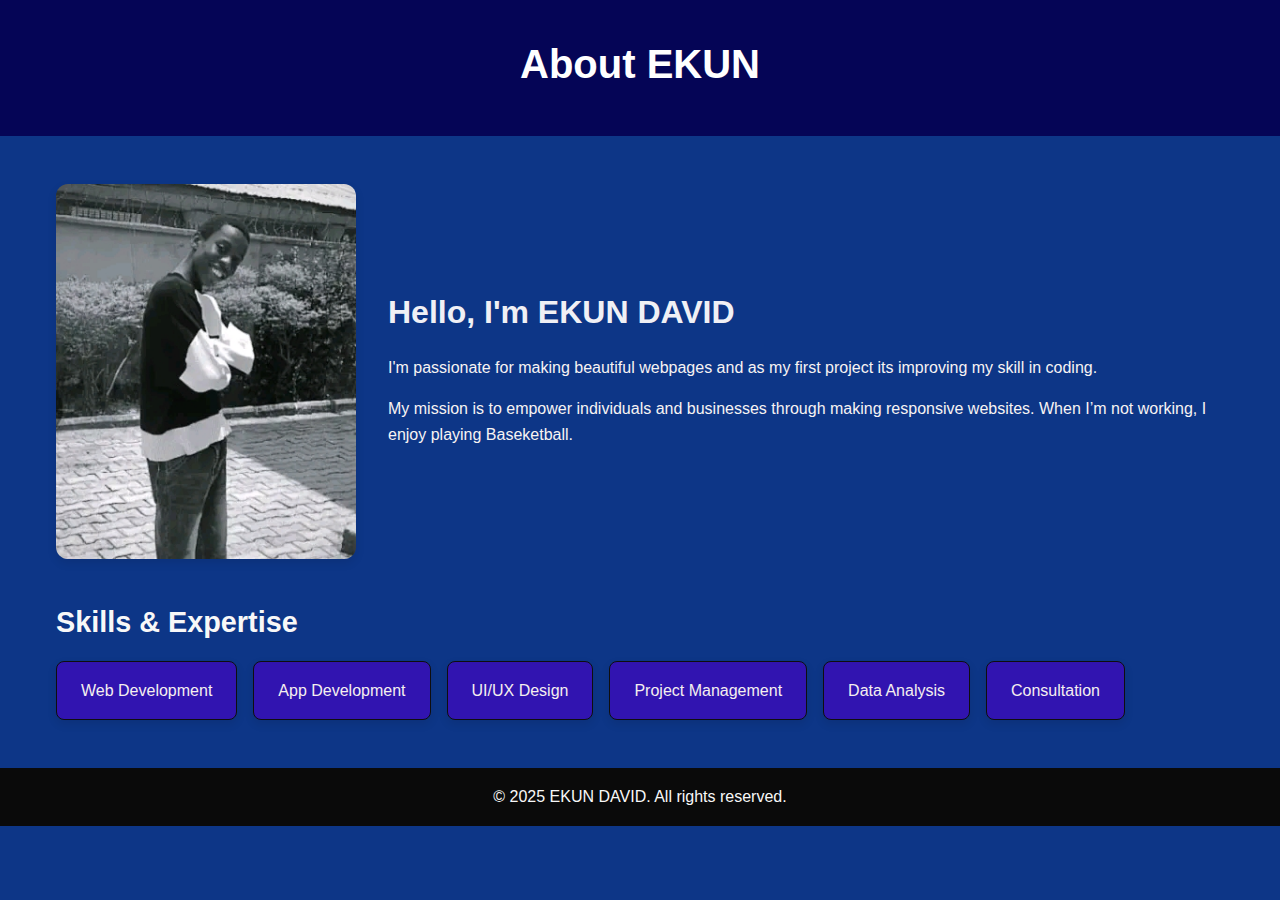
<file: about.html>
<!DOCTYPE html>

<html lang="en">
<head>
  <meta charset="UTF-8">
  <meta name="viewport" content="width=device-width, initial-scale=1.0">
  <title>About EKUN </title>
  <link rel="stylesheet" href="about.css">
</head>
<body>
  <header>
    <h1>About EKUN </h1>
   </header>

  <main class="about-container">
    <section class="about-section">
      <div class="about-image">
        <img src="1720882647363.jpg" alt="About Me">
      </div>
      <div class="about-text">
        <h2>Hello, I'm EKUN DAVID</h2>
        <p>
        I'm passionate for making beautiful webpages and as my first project its improving my skill in coding.
        </p>
        <p>
          My mission is to empower individuals and businesses through making responsive websites. When I’m not working, I enjoy playing Baseketball.
        </p>
      </div>
    </section>

    <section class="skills-section">
      <h3>Skills & Expertise</h3>
      <div class="skills-list">
        <div class="skill-item">Web Development</div>
        <div class="skill-item">App Development</div>
        <div class="skill-item">UI/UX Design</div>
        <div class="skill-item">Project Management</div>
        <div class="skill-item">Data Analysis</div>
        <div class="skill-item">Consultation</div>
      </div>
    </section>
  </main>

  <footer>
    <p>&copy; 2025 EKUN DAVID. All rights reserved.</p>
  </footer>
</body>
</html>
</file>
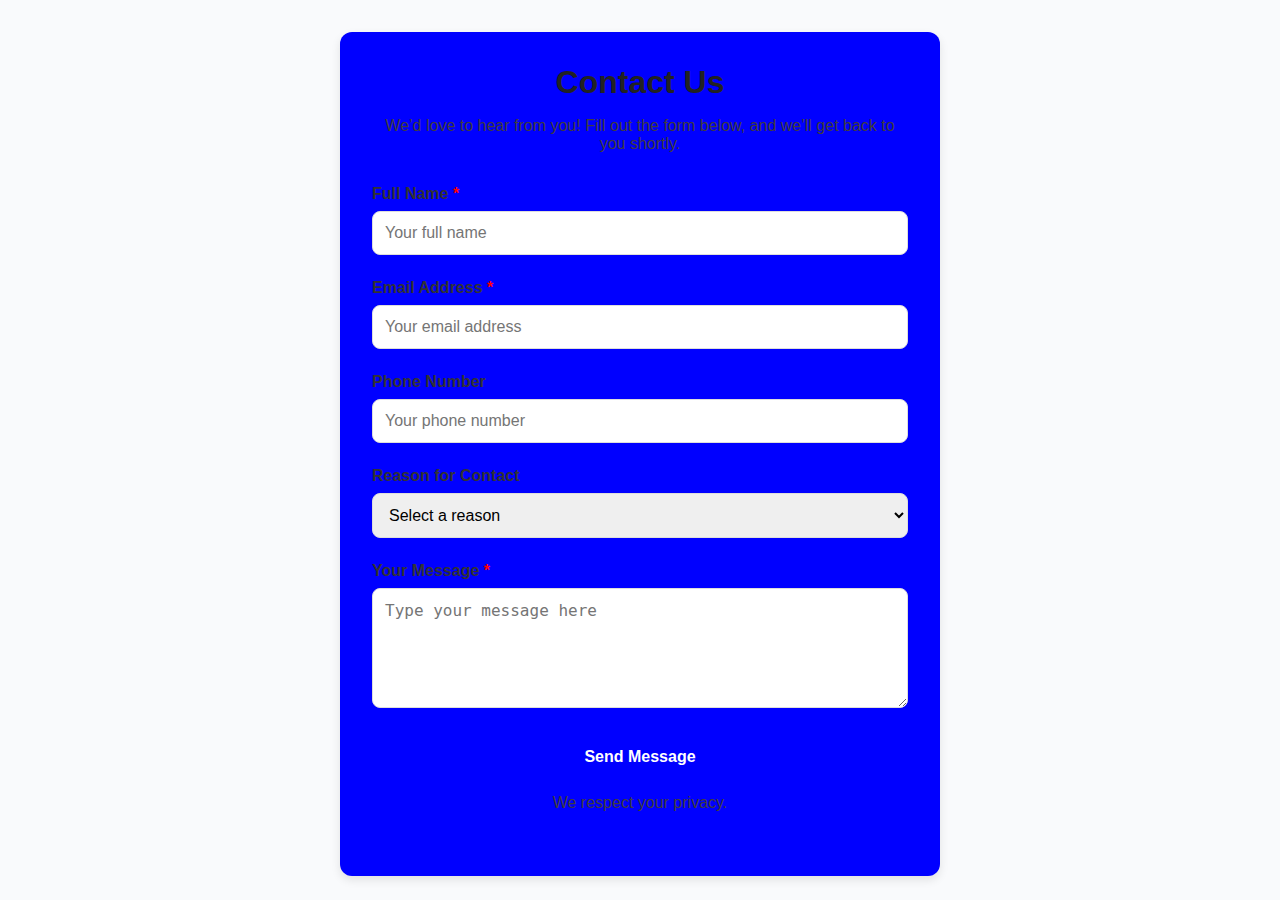
<file: contact.html>
<!DOCTYPE html>
<html lang="en">
<head>
  <meta charset="UTF-8">
  <meta name="viewport" content="width=device-width, initial-scale=1.0">
  <title>Contact Us</title>
  <link rel="stylesheet" href="contact.css">
</head>

<body>
  <div class="contact-container">
    <h1>Contact Us</h1>
    <p>We’d love to hear from you! Fill out the form below, and we’ll get back to you shortly.</p>
    <form class="contact-form" action="#" method="POST">
      <div class="form-group">
        <label for="name">Full Name <span style="color: red;">*</span></label>
        <input type="text" id="name" name="name" placeholder="Your full name" required>
      </div>
      <div class="form-group">
        <label for="email">Email Address <span style="color: red;">*</span></label>
        <input type="email" id="email" name="email" placeholder="Your email address" required>
      </div>
      <div class="form-group">
        <label for="phone">Phone Number</label>
        <input type="tel" id="phone" name="phone" placeholder="Your phone number">
      </div>
      <div class="form-group">
        <label for="reason">Reason for Contact</label>
        <select id="reason" name="reason" required>
          <option value="" disabled selected>Select a reason</option>
          <option value="inquiry">General Inquiry</option>
          <option value="support">Support Request</option>
          <option value="feedback">Provide Feedback</option>
          <option value="other">Other</option>
        </select>
      </div>
      <div class="form-group">
        <label for="message">Your Message <span style="color: red;">*</span></label>
        <textarea id="message" name="message" placeholder="Type your message here" required></textarea>
      </div>
      <button type="submit" class="contact-btn">Send Message</button>
      <p class="form-note">We respect your privacy.</p>
    </form>
  </div>
</body>
</html>
</file>
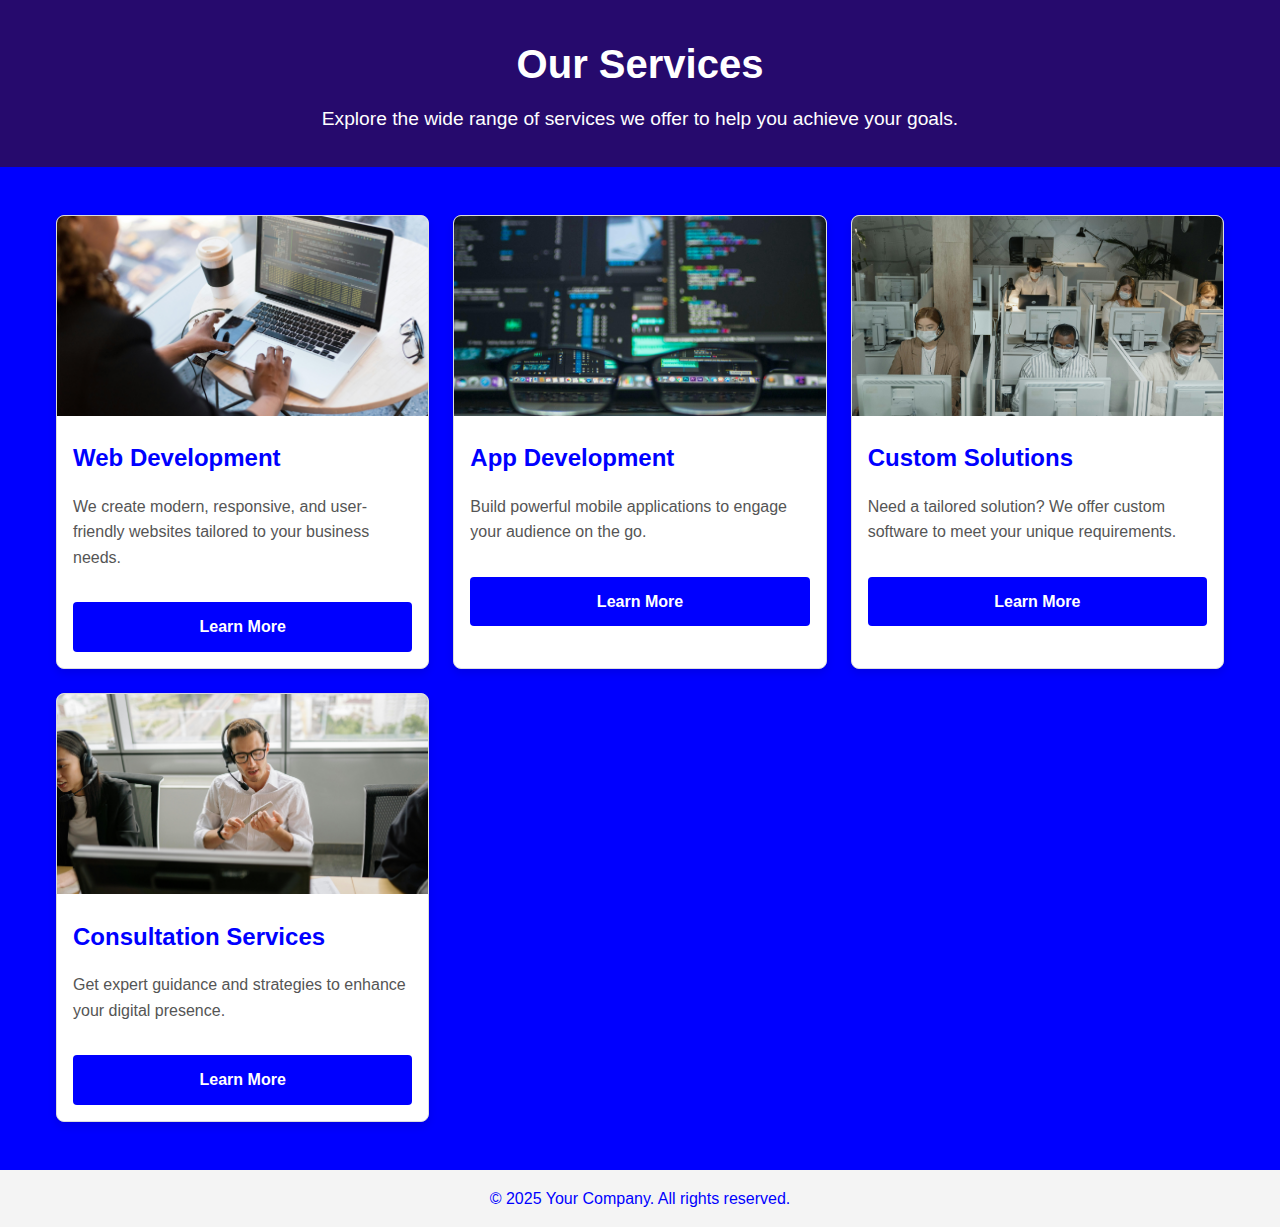
<file: service.html>
<!DOCTYPE html>
<html lang="en">
<head>
  <meta charset="UTF-8">
  <meta name="viewport" content="width=device-width, initial-scale=1.0">
  <title>Our Services</title>
  <link rel="stylesheet" href="service.css">
  
</head>
<body>
  <header>
    <h1>Our Services</h1>
    <p>Explore the wide range of services we offer to help you achieve your goals.</p>
  </header>

  <main class="services-container">
    <div class="services-grid">
      <!-- Service 1 -->
      <div class="service-card">
        <img src="apr.jpg" alt="Web Development">
        <h3>Web Development</h3>
        <p>We create modern, responsive, and user-friendly websites tailored to your business needs.</p>
        <a href="contact.html">Learn More</a>
      </div>

      <!-- Service 2 -->
      <div class="service-card">
        <img src="lenno.jpg" alt="App Development">
        <h3>App Development</h3>
        <p>Build powerful mobile applications to engage your audience on the go.</p>
        <a href="contact.html">Learn More</a>
      </div>

      <!-- Service 3 -->
      <div class="service-card">
        <img src="them.jpg" alt="Custom Solutions">
        <h3>Custom Solutions</h3>
        <p>Need a tailored solution? We offer custom software to meet your unique requirements.</p>
        <a href="contact.html">Learn More</a>
      </div>

      <!-- Service 4 -->
      <div class="service-card">
        <img src="today.jpg" alt="Consultation Services">
        <h3>Consultation Services</h3>
        <p>Get expert guidance and strategies to enhance your digital presence.</p>
        <a href="contact.html">Learn More</a>
      </div>
    </div>
  </main>

  <footer>
    <p>&copy; 2025 Your Company. All rights reserved.</p>
  </footer>
</body>
</html>
</file>
<file: about.css>
/* General Reset */
* {
    margin: 0;
    padding: 0;
    box-sizing: border-box;
  }
  
  body {
    font-family: 'Arial', sans-serif;
    background-color: #0d3687;
    color: #f5efef;
    line-height: 1.6;
  }
  
  header {
    background-color: rgb(5, 5, 86);
    color: #ffffff;
    padding: 2rem 1rem;
    text-align: center;
  }
  
  header h1 {
    font-size: 2.5rem;
    margin-bottom: 0.5rem;
  }
  
  header p {
    font-size: 1.2rem;
  }
  
  .about-container {
    max-width: 1200px;
    margin: 2rem auto;
    padding: 1rem;
  }
  
  .about-section {
    display: flex;
    flex-wrap: wrap;
    gap: 2rem;
    align-items: center;
  }
  
  .about-image {
    flex: 1;
    max-width: 300px;
  }
  
  .about-image img {
    width: 100%;
    height: auto;
    border-radius: 12px;
    box-shadow: 0 4px 10px rgba(0, 0, 0, 0.1);
  }
  
  .about-text {
    flex: 2;
  }
  
  .about-text h2 {
    font-size: 2rem;
    color: rgb(240, 240, 245);
    margin-bottom: 1rem;
  }
  
  .about-text p {
    margin-bottom: 1rem;
    color: #f7f3f3;
  }
  
  .skills-section {
    margin-top: 2rem;
  }
  
  .skills-section h3 {
    font-size: 1.8rem;
    color: rgb(248, 248, 248);
    margin-bottom: 1rem;
  }
  
  .skills-list {
    display: flex;
    flex-wrap: wrap;
    gap: 1rem;
  }
  
  .skill-item {
    background-color: #3114b0;
    border: 1px solid #0f0e0e;
    border-radius: 8px;
    padding: 1rem 1.5rem;
    box-shadow: 0 4px 10px rgba(0, 0, 0, 0.1);
    transition: transform 0.3s ease, box-shadow 0.3s ease;
  }
  
  .skill-item:hover {
    transform: translateY(-5px);
    box-shadow: 0 6px 15px rgba(0, 0, 0, 0.2);
  }
  
  footer {
    text-align: center;
    padding: 1rem;
    background-color: #0a0a0a;
    margin-top: 2rem;
    color: #f8f8f8;
  }
</file>
<file: contact.css>
/* General Reset */
* {
    margin: 0;
    padding: 0;
    box-sizing: border-box;
  }
  
  html, body {
    height: 100%;
    font-family: 'Arial', sans-serif;
    background-color: #f9fafc;
    color: #333;
  }
  
  body {
    display: flex;
    justify-content: center;
    align-items: flex-start; /* Align items at the top for scrolling */
    padding: 2rem; /* Add spacing for aesthetics */
    overflow-y: auto; /* Enable vertical scrolling */
  }
  
  .contact-container {
    background-color: blue;
    box-shadow: 0 4px 10px rgba(0, 0, 0, 0.1);
    border-radius: 12px;
    width: 100%;
    max-width: 600px;
    padding: 2rem;
    margin: auto; /* Center horizontally */
  }
  
  .contact-container h1 {
    font-size: 2rem;
    color: #222;
    text-align: center;
    margin-bottom: 1rem;
  }
  
  .contact-container p {
    font-size: 1rem;
    text-align: center;
    color: #403d3d;
    margin-bottom: 2rem;
  }
  
  .contact-form {
    width: 100%;
  }
  
  .form-group {
    margin-bottom: 1.5rem;
  }
  
  .form-group label {
    display: block;
    font-weight: bold;
    margin-bottom: 0.5rem;
    color: #333;
  }
  
  .form-group input,
  .form-group select,
  .form-group textarea {
    width: 100%;
    padding: 0.75rem;
    font-size: 1rem;
    border: 1px solid #ddd;
    border-radius: 8px;
    outline: none;
    transition: border-color 0.3s ease, box-shadow 0.3s ease;
  }
  
  .form-group input:focus,
  .form-group select:focus,
  .form-group textarea:focus {
    border-color: rgb(64, 64, 139);
    box-shadow: 0 0 4px rgba(4, 91, 102, 0.5);
  }
  
  .form-group textarea {
    resize: vertical;
    height: 120px;
  }
  
  .contact-btn {
    display: block;
    width: 100%;
    padding: 0.75rem;
    background-color: blue;
    border: none;
    border-radius: 8px;
    font-size: 1rem;
    font-weight: bold;
    color: #ffffff;
    cursor: pointer;
    transition: background-color 0.3s ease;
  }
  
  .contact-btn:hover {
    background-color: blue;
  }
  
  .form-note {
    font-size: 0.85rem;
    color: #777;
    margin-top: 1rem;
    text-align: center;
  }
  
  @media (max-width: 768px) {
    .contact-container {
      padding: 1.5rem;
    }
  }
</file>
<file: service.css>
/* General Reset */
* {
    margin: 0;
    padding: 0;
    box-sizing: border-box;
  }

  body {
    font-family: 'Arial', sans-serif;
    background-color: blue;
    color: #161515;
    line-height: 1.6;
  }

  header {
    background-color: #260a6d;
    color: #fff;
    padding: 2rem 1rem;
    text-align: center;
  }

  header h1 {
    font-size: 2.5rem;
    margin-bottom: 0.5rem;
  }

  header p {
    font-size: 1.2rem;
  }

  .services-container {
    max-width: 1200px;
    margin: 2rem auto;
    padding: 1rem;
  }

  .services-grid {
    display: grid;
    grid-template-columns: repeat(auto-fit, minmax(300px, 1fr));
    gap: 1.5rem;
  }

  .service-card {
    background-color: #fff;
    border: 1px solid #ddd;
    border-radius: 8px;
    box-shadow: 0 4px 10px rgba(0, 0, 0, 0.1);
    overflow: hidden;
    transition: transform 0.3s ease, box-shadow 0.3s ease;
  }

  .service-card:hover {
    transform: translateY(-5px);
    box-shadow: 0 6px 15px rgba(0, 0, 0, 0.2);
  }

  .service-card img {
    width: 100%;
    height: 200px;
    object-fit: cover;
  }

  .service-card h3 {
    font-size: 1.5rem;
    color: blue;
    margin: 1rem;
  }

  .service-card p {
    padding: 0 1rem 1rem;
    color: #555;
  }

  .service-card a {
    display: block;
    margin: 1rem;
    text-align: center;
    padding: 0.75rem;
    background-color: blue;
    color: #fff;
    text-decoration: none;
    border-radius: 4px;
    font-weight: bold;
    transition: background-color 0.3s ease;
  }

  .service-card a:hover {
    background-color: blue;
  }

  footer {
    text-align: center;
    padding: 1rem;
    background-color: #f4f4f4;
    margin-top: 2rem;
    color: blue;
  }
</file>
